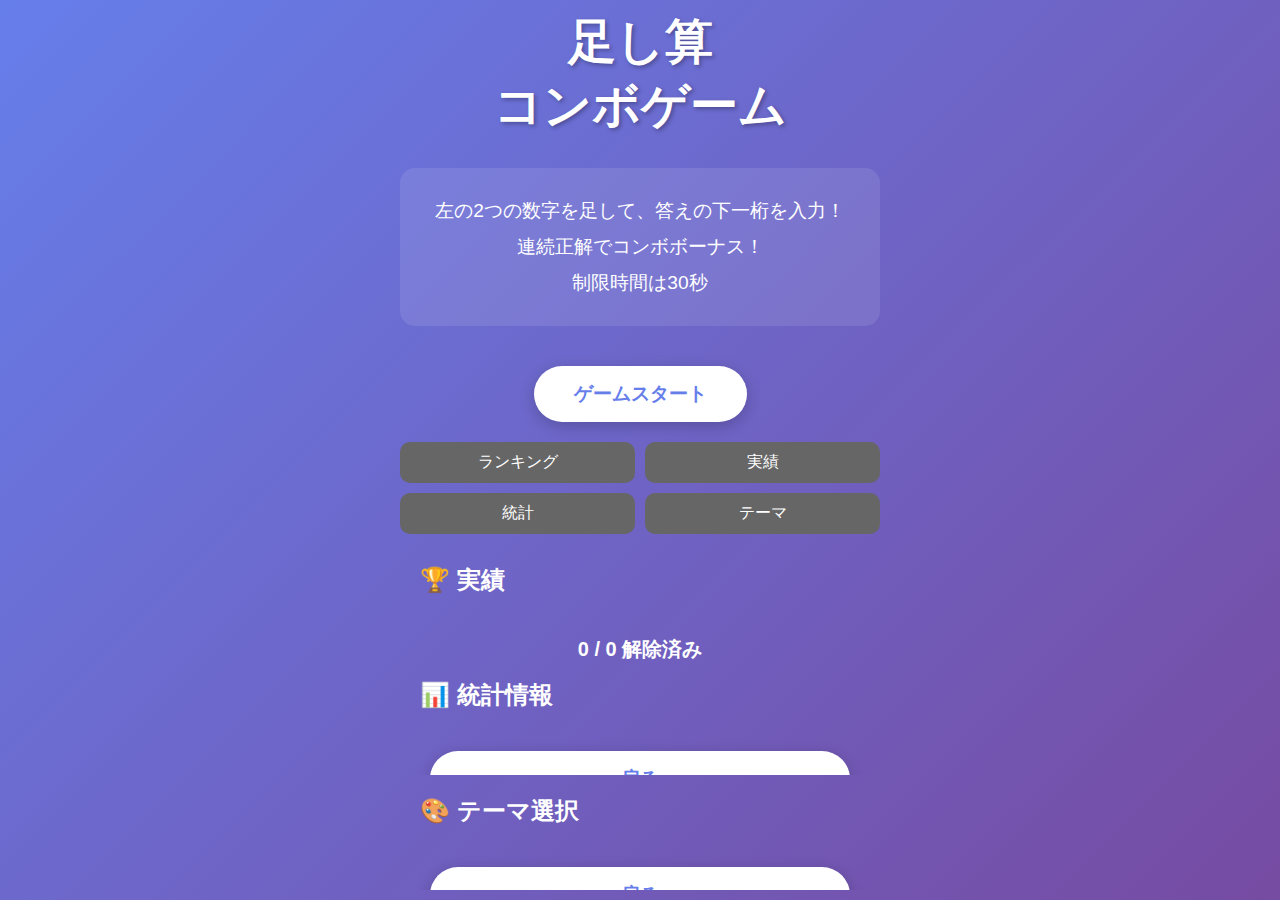
<file: index.html>
<!DOCTYPE html>
<html lang="ja">
<head>
    <meta charset="UTF-8">
    <meta name="viewport" content="width=device-width, initial-scale=1.0">
    <title>足し算コンボゲーム</title>
    <link rel="stylesheet" href="css/style.css">
    <link rel="stylesheet" href="css/animations.css">
    <link rel="stylesheet" href="css/features.css">
</head>
<body>
    <div id="game-container">
        <!-- ゲーム画面 -->
        <div id="game-screen" class="screen active">
            <!-- ステータスバー -->
            <div id="status-bar">
                <div id="score-display">
                    <span class="label">スコア</span>
                    <span id="score">0</span>
                </div>
                <div id="timer-display">
                    <span class="label">残り時間</span>
                    <span id="time">30</span>
                    <div id="timer-bar">
                        <div id="timer-fill"></div>
                    </div>
                </div>
                <div id="combo-display">
                    <span class="label">コンボ</span>
                    <span id="combo">0</span>
                    <div id="combo-timer">
                        <div id="combo-fill"></div>
                    </div>
                </div>
            </div>
            
            <!-- 最大コンボ表示 -->
            <div id="max-combo-display">
                <span class="label">最大コンボ</span>
                <span id="max-combo-value">0</span>
            </div>

            <!-- 数字表示エリア -->
            <div id="numbers-container">
                <div class="number-slot" id="num1">
                    <span class="number">0</span>
                </div>
                <div class="operator">+</div>
                <div class="number-slot" id="num2">
                    <span class="number">0</span>
                </div>
                <div class="equals">=</div>
                <div class="answer-container">
                    <span class="tens-digit" id="tens-digit"></span>
                    <div class="number-slot answer" id="answer">
                        <span class="number">?</span>
                    </div>
                </div>
            </div>

            <!-- 残りの数字プレビュー -->
            <div id="preview-numbers">
                <div class="preview-number" id="preview1">
                    <span class="number">0</span>
                </div>
                <div class="preview-number" id="preview2">
                    <span class="number">0</span>
                </div>
            </div>

            <!-- テンキー -->
            <div id="numpad">
                <button class="numpad-btn" data-value="7">7</button>
                <button class="numpad-btn" data-value="8">8</button>
                <button class="numpad-btn" data-value="9">9</button>
                <button class="numpad-btn" data-value="4">4</button>
                <button class="numpad-btn" data-value="5">5</button>
                <button class="numpad-btn" data-value="6">6</button>
                <button class="numpad-btn" data-value="1">1</button>
                <button class="numpad-btn" data-value="2">2</button>
                <button class="numpad-btn" data-value="3">3</button>
                <button class="numpad-btn zero" data-value="0">0</button>
            </div>

            <!-- エフェクトレイヤー -->
            <div id="effect-layer"></div>
        </div>

        <!-- スタート画面 -->
        <div id="start-screen" class="screen">
            <h1>足し算<br>コンボゲーム</h1>
            <div class="game-description">
                <p>左の2つの数字を足して、答えの下一桁を入力！</p>
                <p>連続正解でコンボボーナス！</p>
                <p>制限時間は30秒</p>
            </div>
            <button id="start-btn" class="main-btn">ゲームスタート</button>
            <div class="button-row">
                <button id="ranking-btn" class="secondary-btn">ランキング</button>
                <button id="achievements-btn" class="secondary-btn">実績</button>
            </div>
            <div class="button-row">
                <button id="stats-btn" class="secondary-btn">統計</button>
                <button id="theme-btn" class="secondary-btn">テーマ</button>
            </div>
            <div id="daily-challenge-preview"></div>
        </div>

        <!-- ゲーム終了画面 -->
        <div id="end-screen" class="screen">
            <h2>ゲーム終了！</h2>
            <div id="final-score-display">
                <p class="score-label">最終スコア</p>
                <p id="final-score" class="score-value">0</p>
            </div>
            <div id="score-details">
                <p>最大コンボ: <span id="max-combo">0</span></p>
                <p>正解数: <span id="correct-count">0</span></p>
            </div>
            <div id="name-input-container" style="display: none;">
                <p>ランキングに登録！</p>
                <input type="text" id="player-name" placeholder="名前を入力" maxlength="10">
                <button id="submit-score-btn" class="main-btn">登録</button>
            </div>
            <button id="retry-btn" class="main-btn">もう一度</button>
            <button id="back-to-start-btn" class="main-btn">スタート画面へ</button>
        </div>

        <!-- ランキング画面 -->
        <div id="ranking-screen" class="screen">
            <h2>ランキング</h2>
            <div id="ranking-tabs">
                <button class="tab-btn active" data-tab="local">ローカル</button>
                <button class="tab-btn" data-tab="online">オンライン</button>
            </div>
            <div id="ranking-list">
                <div class="ranking-entry">
                    <span class="rank">1</span>
                    <span class="name">---</span>
                    <span class="score">0</span>
                </div>
            </div>
            <button id="back-from-ranking-btn" class="main-btn">戻る</button>
        </div>
        
        <!-- 実績画面 -->
        <div id="achievements-screen" class="screen">
            <h2>🏆 実績</h2>
            <div id="achievement-progress">
                <span id="achievement-count">0</span> / <span id="achievement-total">0</span> 解除済み
            </div>
            <div id="achievements-list"></div>
            <button id="back-from-achievements-btn" class="main-btn">戻る</button>
        </div>
        
        <!-- 統計画面 -->
        <div id="statistics-screen" class="screen">
            <h2>📊 統計情報</h2>
            <div id="statistics-content"></div>
            <button id="back-from-stats-btn" class="main-btn">戻る</button>
        </div>
        
        <!-- テーマ選択画面 -->
        <div id="theme-screen" class="screen">
            <h2>🎨 テーマ選択</h2>
            <div id="theme-content"></div>
            <button id="back-from-theme-btn" class="main-btn">戻る</button>
        </div>
    </div>

    <script src="js/game.js"></script>
    <script src="js/ui.js"></script>
    <script src="js/config.js"></script>
    <script src="js/combo.js"></script>
    <script src="js/ranking.js"></script>
    <script src="js/sound.js"></script>
    <script src="js/daily-challenge.js"></script>
    <script src="js/achievements.js"></script>
    <script src="js/themes.js"></script>
    <script src="js/statistics.js"></script>
</body>
</html>
</file>
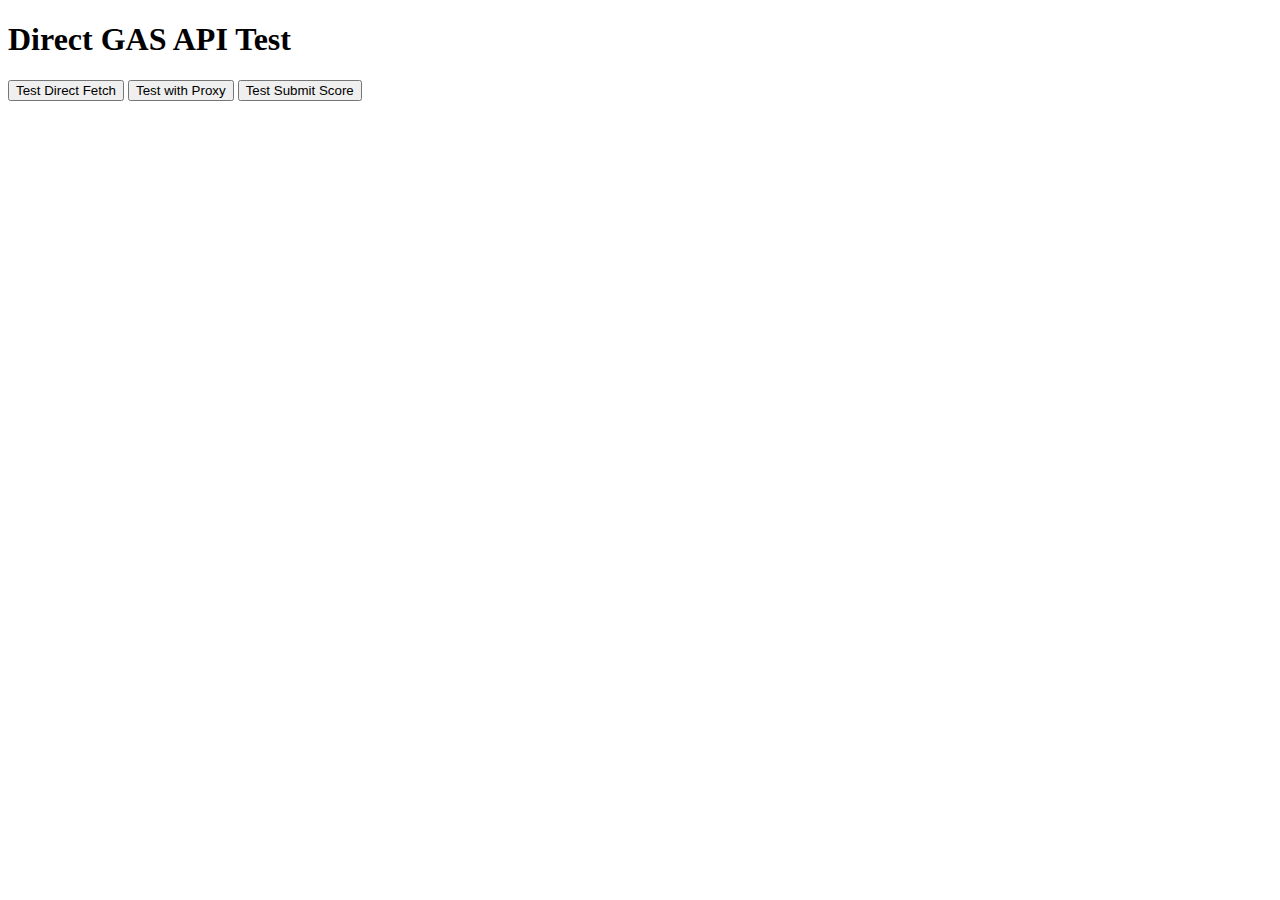
<file: test_direct.html>
<!DOCTYPE html>
<html>
<head>
    <title>Direct GAS Test</title>
    <meta charset="UTF-8">
</head>
<body>
    <h1>Direct GAS API Test</h1>
    <button onclick="testDirect()">Test Direct Fetch</button>
    <button onclick="testProxy()">Test with Proxy</button>
    <button onclick="testSubmit()">Test Submit Score</button>
    <div id="result"></div>
    
    <script>
        const GAS_URL = 'https://script.google.com/macros/s/AKfycbwZEsWe5g0QOb_KDe7KPJ-rxluzjyWE6hbCgjtyLjIlFvWGajYvU4df5DHrYnMmGVAj/exec';
        
        async function testDirect() {
            const resultDiv = document.getElementById('result');
            resultDiv.innerHTML = '<h3>Testing Direct Fetch...</h3>';
            
            try {
                const response = await fetch(GAS_URL + '?action=getRankings');
                const data = await response.json();
                console.log('Direct fetch success:', data);
                resultDiv.innerHTML = '<h3 style="color:green">Success!</h3><pre>' + JSON.stringify(data, null, 2) + '</pre>';
            } catch (error) {
                console.error('Direct fetch error:', error);
                resultDiv.innerHTML = '<h3 style="color:red">Error!</h3><pre>' + error.toString() + '</pre>';
            }
        }
        
        async function testProxy() {
            const resultDiv = document.getElementById('result');
            resultDiv.innerHTML = '<h3>Testing with Proxy...</h3>';
            
            const proxies = [
                'https://api.allorigins.win/raw?url=',
                'https://corsproxy.io/?'
            ];
            
            for (const proxy of proxies) {
                try {
                    resultDiv.innerHTML += '<p>Trying proxy: ' + proxy + '</p>';
                    const proxyUrl = proxy + encodeURIComponent(GAS_URL + '?action=getRankings');
                    const response = await fetch(proxyUrl);
                    const data = await response.json();
                    console.log('Proxy success with', proxy, ':', data);
                    resultDiv.innerHTML += '<h3 style="color:green">Success with ' + proxy + '!</h3><pre>' + JSON.stringify(data, null, 2) + '</pre>';
                    return;
                } catch (error) {
                    console.error('Proxy error with', proxy, ':', error);
                    resultDiv.innerHTML += '<p style="color:red">Failed with ' + proxy + ': ' + error.toString() + '</p>';
                }
            }
        }
        
        async function testSubmit() {
            const resultDiv = document.getElementById('result');
            resultDiv.innerHTML = '<h3>Testing Submit...</h3>';
            
            const params = new URLSearchParams({
                action: 'addScore',
                name: 'テスト太郎',
                score: 123,
                combo: 5,
                inputMethod: 'keyboard'
            });
            
            try {
                const proxy = 'https://api.allorigins.win/raw?url=';
                const proxyUrl = proxy + encodeURIComponent(GAS_URL + '?' + params.toString());
                const response = await fetch(proxyUrl);
                const data = await response.json();
                console.log('Submit success:', data);
                resultDiv.innerHTML = '<h3 style="color:green">Submit Success!</h3><pre>' + JSON.stringify(data, null, 2) + '</pre>';
            } catch (error) {
                console.error('Submit error:', error);
                resultDiv.innerHTML = '<h3 style="color:red">Submit Error!</h3><pre>' + error.toString() + '</pre>';
            }
        }
        
        // 自動実行
        window.onload = function() {
            console.log('Current URL:', window.location.href);
            console.log('Hostname:', window.location.hostname);
            console.log('Protocol:', window.location.protocol);
        };
    </script>
</body>
</html>
</file>
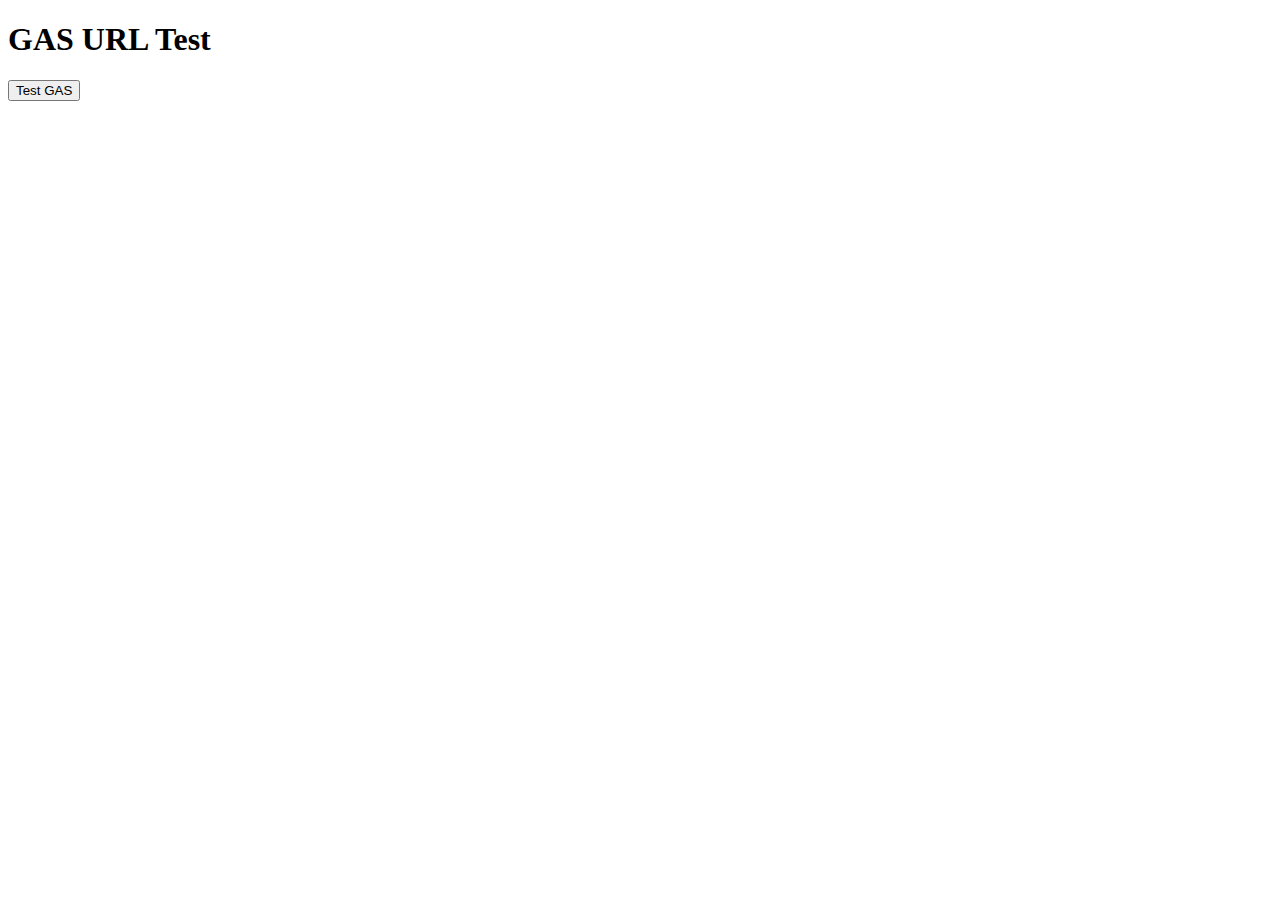
<file: test_gas.html>
<!DOCTYPE html>
<html>
<head>
    <title>GAS Test</title>
</head>
<body>
    <h1>GAS URL Test</h1>
    <button onclick="testGAS()">Test GAS</button>
    <div id="result"></div>
    
    <script>
        const GAS_URL = 'https://script.google.com/macros/s/AKfycbwZEsWe5g0QOb_KDe7KPJ-rxluzjyWE6hbCgjtyLjIlFvWGajYvU4df5DHrYnMmGVAj/exec';
        
        function testGAS() {
            const resultDiv = document.getElementById('result');
            resultDiv.innerHTML = 'Testing...';
            
            // テスト1: 直接fetchを試す
            fetch(GAS_URL + '?action=getRankings')
                .then(response => response.text())
                .then(text => {
                    console.log('Fetch response:', text);
                    resultDiv.innerHTML += '<br>Fetch: ' + text.substring(0, 100) + '...';
                })
                .catch(error => {
                    console.error('Fetch error:', error);
                    resultDiv.innerHTML += '<br>Fetch error: ' + error;
                });
            
            // テスト2: JSONPを試す
            const callbackName = 'testCallback';
            window[callbackName] = function(data) {
                console.log('JSONP response:', data);
                resultDiv.innerHTML += '<br>JSONP: ' + JSON.stringify(data);
                delete window[callbackName];
            };
            
            const script = document.createElement('script');
            script.src = GAS_URL + '?action=getRankings&callback=' + callbackName;
            script.onerror = function() {
                resultDiv.innerHTML += '<br>JSONP error: Script failed to load';
            };
            document.body.appendChild(script);
        }
    </script>
</body>
</html>
</file>
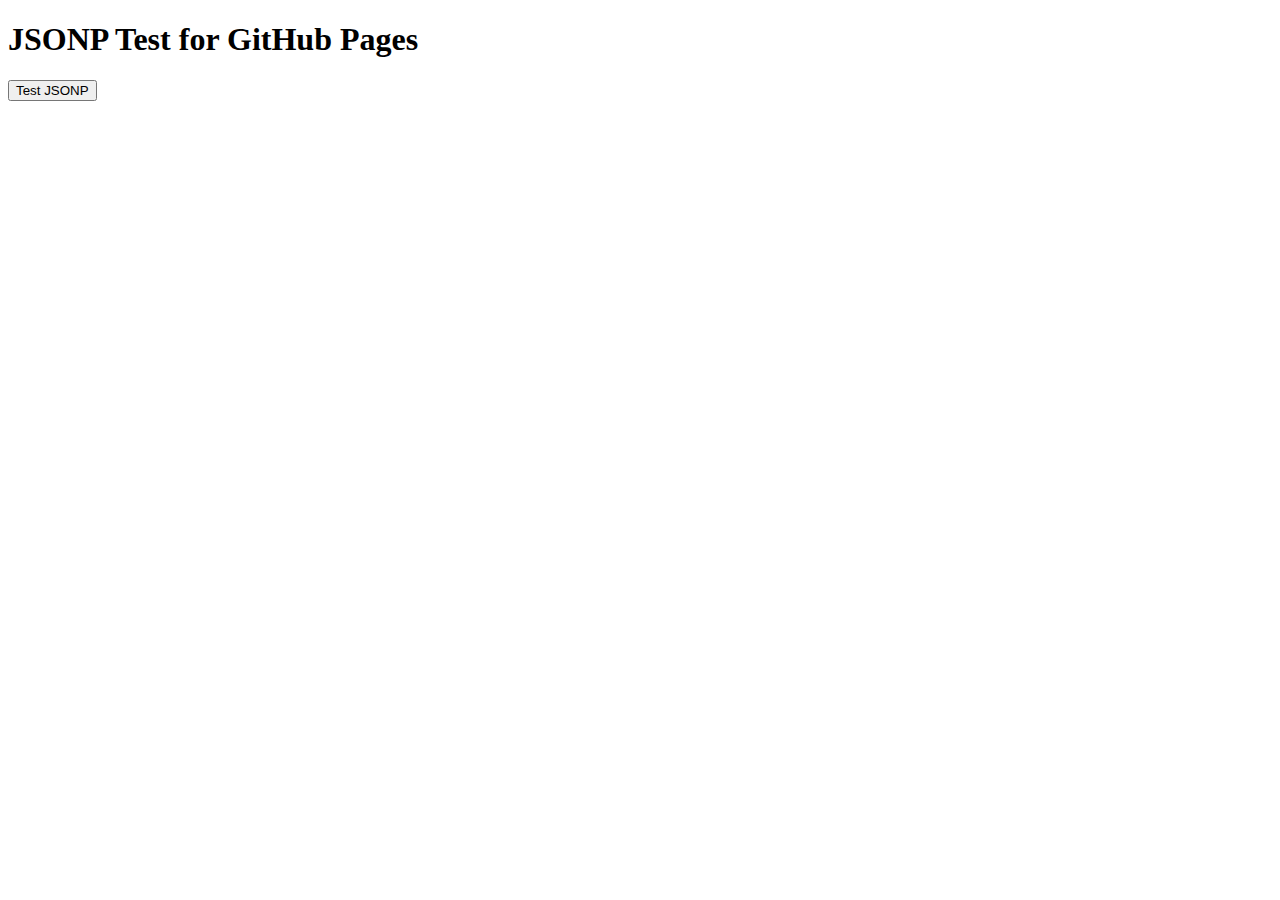
<file: test_jsonp.html>
<!DOCTYPE html>
<html>
<head>
    <title>JSONP Test</title>
</head>
<body>
    <h1>JSONP Test for GitHub Pages</h1>
    <button onclick="testJSONP()">Test JSONP</button>
    <div id="result"></div>
    
    <script>
        function testJSONP() {
            const resultDiv = document.getElementById('result');
            resultDiv.innerHTML = 'Testing JSONP...';
            
            // JSONPテスト
            const callbackName = 'testCallback_' + Date.now();
            
            window[callbackName] = function(data) {
                console.log('JSONP Success:', data);
                resultDiv.innerHTML = '<h3>Success!</h3><pre>' + JSON.stringify(data, null, 2) + '</pre>';
                delete window[callbackName];
                document.getElementById('testScript').remove();
            };
            
            const script = document.createElement('script');
            script.id = 'testScript';
            script.src = 'https://script.google.com/macros/s/AKfycbwZEsWe5g0QOb_KDe7KPJ-rxluzjyWE6hbCgjtyLjIlFvWGajYvU4df5DHrYnMmGVAj/exec?action=getRankings&callback=' + callbackName;
            
            script.onerror = function(e) {
                console.error('JSONP Error:', e);
                resultDiv.innerHTML = '<h3 style="color:red">Error!</h3>Script failed to load. Check console for details.';
                delete window[callbackName];
            };
            
            // タイムアウト設定
            setTimeout(function() {
                if (window[callbackName]) {
                    resultDiv.innerHTML = '<h3 style="color:orange">Timeout!</h3>Request timed out after 10 seconds.';
                    delete window[callbackName];
                    document.getElementById('testScript')?.remove();
                }
            }, 10000);
            
            document.body.appendChild(script);
        }
        
        // 自動実行
        window.onload = function() {
            console.log('Current URL:', window.location.href);
            console.log('Hostname:', window.location.hostname);
        };
    </script>
</body>
</html>
</file>
<file: css/style.css>
* {
    margin: 0;
    padding: 0;
    box-sizing: border-box;
}

body {
    font-family: 'Arial', sans-serif;
    background: linear-gradient(135deg, #667eea 0%, #764ba2 100%);
    color: white;
    min-height: 100vh;
    display: flex;
    justify-content: center;
    align-items: center;
    overflow: hidden;
    padding: 0;
    margin: 0;
}

#game-container {
    width: 100%;
    max-width: 500px;
    padding: 10px;
    position: relative;
    height: 100vh;
    display: flex;
    flex-direction: column;
    justify-content: center;
}

.screen {
    display: none;
    animation: fadeIn 0.3s ease;
}

.screen.active {
    display: block;
}

/* スタート画面 */
#start-screen {
    text-align: center;
}

#start-screen h1 {
    font-size: 3em;
    margin-bottom: 30px;
    text-shadow: 2px 2px 4px rgba(0,0,0,0.3);
}

.game-description {
    background: rgba(255,255,255,0.1);
    padding: 20px;
    border-radius: 15px;
    margin-bottom: 30px;
}

.game-description p {
    margin: 10px 0;
    font-size: 1.2em;
}

.main-btn {
    background: white;
    color: #667eea;
    border: none;
    padding: 15px 40px;
    font-size: 1.2em;
    font-weight: bold;
    border-radius: 30px;
    cursor: pointer;
    margin: 10px;
    transition: all 0.3s ease;
    box-shadow: 0 4px 15px rgba(0,0,0,0.2);
}

.main-btn:hover {
    transform: translateY(-2px);
    box-shadow: 0 6px 20px rgba(0,0,0,0.3);
}

/* ゲーム画面 */
#status-bar {
    display: flex;
    justify-content: space-between;
    margin-bottom: 20px;
}

#max-combo-display {
    text-align: center;
    margin-bottom: 20px;
    background: rgba(255,255,255,0.1);
    padding: 10px;
    border-radius: 10px;
    display: inline-block;
    margin: 0 auto 20px;
    left: 50%;
    position: relative;
    transform: translateX(-50%);
}

#max-combo-display .label {
    font-size: 0.9em;
    opacity: 0.8;
    margin-right: 10px;
}

#max-combo-value {
    font-size: 1.5em;
    font-weight: bold;
    color: #fbbf24;
}

#status-bar > div {
    background: rgba(255,255,255,0.2);
    padding: 15px;
    border-radius: 15px;
    flex: 1;
    margin: 0 5px;
    text-align: center;
}

.label {
    display: block;
    font-size: 0.9em;
    opacity: 0.8;
    margin-bottom: 5px;
}

#score, #time, #combo {
    font-size: 2em;
    font-weight: bold;
}

#timer-bar, #combo-timer {
    width: 100%;
    height: 8px;
    background: rgba(0,0,0,0.3);
    border-radius: 4px;
    margin-top: 10px;
    overflow: hidden;
}

#timer-fill {
    height: 100%;
    background: #4ade80;
    width: 100%;
    transition: width 1s linear;
}

#combo-fill {
    height: 100%;
    background: #fbbf24;
    width: 100%;
    transition: width 0.7s linear;
}

/* 数字表示エリア */
#numbers-container {
    display: flex;
    justify-content: center;
    align-items: center;
    margin: 40px 0;
    font-size: 3em;
}

.number-slot {
    width: 80px;
    height: 80px;
    background: rgba(255,255,255,0.2);
    border-radius: 15px;
    display: flex;
    justify-content: center;
    align-items: center;
    margin: 0 10px;
    position: relative;
    overflow: visible;
}

.number-slot .number {
    font-weight: bold;
    z-index: 1;
    position: relative;
}

.operator, .equals {
    margin: 0 10px;
    font-weight: bold;
}

.answer-container {
    display: inline-flex;
    align-items: center;
    position: relative;
}

.tens-digit {
    font-size: inherit;
    font-weight: bold;
    width: 30px;
    text-align: right;
    margin-right: 5px;
    opacity: 0.8;
    display: inline-block;
}

.answer {
    background: rgba(255,255,255,0.3);
    border: 2px solid rgba(255,255,255,0.5);
}

/* プレビュー数字 */
#preview-numbers {
    display: flex;
    justify-content: center;
    margin-bottom: 30px;
    opacity: 0.6;
}

.preview-number {
    width: 50px;
    height: 50px;
    background: rgba(255,255,255,0.1);
    border-radius: 10px;
    display: flex;
    justify-content: center;
    align-items: center;
    margin: 0 5px;
    font-size: 1.5em;
}

/* テンキー */
#numpad {
    display: grid;
    grid-template-columns: repeat(3, 1fr);
    gap: 15px;
    max-width: 300px;
    margin: 0 auto;
}

.numpad-btn {
    background: rgba(255,255,255,0.2);
    border: 2px solid rgba(255,255,255,0.3);
    color: white;
    font-size: 2em;
    font-weight: bold;
    padding: 20px;
    border-radius: 15px;
    cursor: pointer;
    transition: all 0.2s ease;
}

.numpad-btn:hover {
    background: rgba(255,255,255,0.3);
    transform: scale(1.05);
}

.numpad-btn:active {
    transform: scale(0.95);
}

.numpad-btn.zero {
    grid-column: span 3;
}

/* エフェクトレイヤー */
#effect-layer {
    position: absolute;
    top: 0;
    left: 0;
    width: 100%;
    height: 100%;
    pointer-events: none;
    z-index: 100;
}

/* 終了画面 */
#end-screen {
    text-align: center;
}

#final-score-display {
    margin: 30px 0;
}

.score-label {
    font-size: 1.5em;
    opacity: 0.8;
}

.score-value {
    font-size: 4em;
    font-weight: bold;
    margin-top: 10px;
}

#score-details {
    background: rgba(255,255,255,0.1);
    padding: 20px;
    border-radius: 15px;
    margin: 20px 0;
}

#name-input-container {
    margin: 30px 0;
}

#player-name {
    padding: 10px 20px;
    font-size: 1.2em;
    border-radius: 10px;
    border: none;
    margin: 10px;
}

/* ランキング画面 */
#ranking-tabs {
    display: flex;
    justify-content: center;
    margin: 20px 0;
}

.tab-btn {
    background: rgba(255,255,255,0.1);
    border: none;
    color: white;
    padding: 10px 30px;
    margin: 0 5px;
    border-radius: 20px;
    cursor: pointer;
    transition: all 0.3s ease;
}

.tab-btn.active {
    background: rgba(255,255,255,0.3);
}

#ranking-list {
    background: rgba(255,255,255,0.1);
    padding: 20px;
    border-radius: 15px;
    margin: 20px 0;
    max-height: 400px;
    overflow-y: auto;
}

.ranking-entry {
    display: flex;
    justify-content: space-between;
    padding: 10px;
    margin: 5px 0;
    background: rgba(255,255,255,0.1);
    border-radius: 10px;
}

.rank {
    font-weight: bold;
    width: 50px;
}

.name {
    flex: 1;
    text-align: left;
    padding: 0 20px;
    word-break: keep-all;
    white-space: nowrap;
    overflow: hidden;
    text-overflow: ellipsis;
}

.score {
    font-weight: bold;
    width: 100px;
    text-align: right;
}

/* レスポンシブ対応 */
@media (max-width: 600px) {
    #game-container {
        padding: 5px;
        height: 100vh;
        max-height: 100vh;
    }
    
    #game-screen {
        display: flex;
        flex-direction: column;
        height: 100%;
        max-height: 100vh;
        overflow: hidden;
    }
    
    #status-bar {
        margin-bottom: 15px;
    }
    
    #numbers-container {
        font-size: 2em;
        margin: 20px 0;
    }
    
    #preview-numbers {
        margin-bottom: 15px;
    }
    
    .number-slot {
        width: 60px;
        height: 60px;
        margin: 0 5px;
    }
    
    .tens-digit {
        font-size: inherit;
        width: 25px;
    }
    
    #numpad {
        flex-shrink: 0;
        margin-bottom: 10px;
    }
    
    .numpad-btn {
        padding: 15px;
        font-size: 1.5em;
    }
    
    #start-screen h1 {
        font-size: 2.5em;
        margin-bottom: 20px;
    }
}
</file>
<file: css/animations.css>
@keyframes fadeIn {
    from {
        opacity: 0;
        transform: translateY(20px);
    }
    to {
        opacity: 1;
        transform: translateY(0);
    }
}

@keyframes slideLeft {
    from {
        transform: translateX(0);
        opacity: 1;
    }
    to {
        transform: translateX(-100px);
        opacity: 0;
    }
}

@keyframes slideFromRight {
    from {
        transform: translateX(100px);
        opacity: 0;
    }
    to {
        transform: translateX(0);
        opacity: 1;
    }
}

@keyframes correctPulse {
    0% {
        transform: scale(1);
        background: rgba(255,255,255,0.2);
    }
    50% {
        transform: scale(1.2);
        background: rgba(76, 217, 100, 0.5);
        box-shadow: 0 0 30px rgba(76, 217, 100, 0.8);
    }
    100% {
        transform: scale(1);
        background: rgba(255,255,255,0.2);
    }
}

@keyframes incorrectShake {
    0%, 100% {
        transform: translateX(0);
        background: rgba(255,255,255,0.2);
    }
    10%, 30%, 50%, 70%, 90% {
        transform: translateX(-5px);
        background: rgba(239, 68, 68, 0.5);
    }
    20%, 40%, 60%, 80% {
        transform: translateX(5px);
        background: rgba(239, 68, 68, 0.5);
    }
}

@keyframes comboGlow {
    0% {
        box-shadow: 0 0 5px rgba(251, 191, 36, 0.5);
    }
    50% {
        box-shadow: 0 0 20px rgba(251, 191, 36, 0.8),
                    0 0 40px rgba(251, 191, 36, 0.6);
    }
    100% {
        box-shadow: 0 0 5px rgba(251, 191, 36, 0.5);
    }
}

@keyframes numberPop {
    0% {
        transform: scale(0);
        opacity: 0;
    }
    50% {
        transform: scale(1.2);
    }
    100% {
        transform: scale(1);
        opacity: 1;
    }
}

@keyframes particleFly {
    0% {
        transform: translate(0, 0) scale(1);
        opacity: 1;
    }
    100% {
        transform: translate(var(--x), var(--y)) scale(0);
        opacity: 0;
    }
}

@keyframes timeWarning {
    0%, 100% {
        transform: scale(1);
        filter: brightness(1);
    }
    50% {
        transform: scale(1.05);
        filter: brightness(1.2);
    }
}

@keyframes timeCritical {
    0%, 100% {
        transform: scale(1);
        background: rgba(239, 68, 68, 0.3);
    }
    50% {
        transform: scale(1.1);
        background: rgba(239, 68, 68, 0.5);
    }
}

/* エフェクトクラス */
.slide-out {
    animation: slideLeft 0.3s ease-out forwards;
}

.slide-in {
    animation: slideFromRight 0.3s ease-out;
}

.becoming-active {
    background: rgba(255,255,255,0.25) !important;
    box-shadow: 0 0 10px rgba(255,255,255,0.3);
}

/* 新しいシンプルなアニメーション */
.slide-left-out {
    animation: simpleSlideLeftOut 0.5s ease-out forwards;
}

@keyframes simpleSlideLeftOut {
    to {
        transform: translateX(-100px);
        opacity: 0;
    }
}

.slide-left {
    animation: simpleSlideLeft 0.5s ease-out forwards;
}

@keyframes simpleSlideLeft {
    to {
        transform: translateX(-100px);
    }
}

.number-slot.slide-left-to-num1 {
    animation: slideLeftToNum1 0.5s ease-out forwards;
    z-index: 10;
    position: relative;
}

@keyframes slideLeftToNum1 {
    0% {
        transform: translateX(0);
        opacity: 1;
    }
    99% {
        transform: translateX(calc(-100% - 60px));
        opacity: 1;
    }
    100% {
        transform: translateX(calc(-100% - 60px));
        opacity: 0;
    }
}

.slide-up-and-scale {
    animation: slideUpAndScale 0.5s ease-out forwards;
    transform-origin: left center;
}

@keyframes slideUpAndScale {
    from {
        transform: translateY(0) scale(1);
        background: rgba(255,255,255,0.1);
    }
    to {
        transform: translateY(-120px) scale(1.6);
        background: rgba(255,255,255,0.2);
        box-shadow: 0 0 20px rgba(255,255,255,0.4);
    }
}

.slide-left-preview {
    animation: simpleSlideLeftPreview 0.5s ease-out forwards;
}

@keyframes simpleSlideLeftPreview {
    to {
        transform: translateX(-60px);
    }
}

.fade-in {
    animation: simpleFadeIn 0.3s ease-out;
}

@keyframes simpleFadeIn {
    from {
        opacity: 0;
        transform: scale(0.8);
    }
    to {
        opacity: 1;
        transform: scale(1);
    }
}

/* 新しいスライドアニメーション */
.slide-out-left {
    animation: slideOutLeft 0.4s ease-out forwards;
}

@keyframes slideOutLeft {
    0% {
        transform: translateX(0) scale(1);
        opacity: 1;
    }
    100% {
        transform: translateX(-150px) scale(0.5);
        opacity: 0;
    }
}

/* ゆるやかなスライドアウト */
@keyframes gentleSlideOut {
    0% {
        transform: translateX(0);
        opacity: 1;
    }
    100% {
        transform: translateX(-100px);
        opacity: 0;
    }
}

.slide-to-left {
    animation: slideToLeft 0.4s ease-out forwards;
}

@keyframes slideToLeft {
    0% {
        transform: translateX(0);
    }
    100% {
        transform: translateX(-90px);
    }
}

.preview-to-active {
    animation: previewToActive 0.4s ease-out forwards;
}

@keyframes previewToActive {
    0% {
        transform: translateX(0) scale(1);
        background: rgba(255,255,255,0.1);
        width: 50px;
        height: 50px;
        font-size: 1.5em;
        border-radius: 10px;
    }
    50% {
        background: rgba(255,255,255,0.2);
    }
    100% {
        transform: translateX(-90px) scale(1.6);
        background: rgba(255,255,255,0.2);
        width: 80px;
        height: 80px;
        font-size: 3em;
        border-radius: 15px;
        box-shadow: 0 0 20px rgba(255,255,255,0.4);
    }
}

/* スライド時のキラキラエフェクト */
@keyframes sparkle {
    0% {
        transform: translate(-50%, -50%) scale(0) rotate(0deg);
        opacity: 1;
    }
    100% {
        transform: translate(-50%, -50%) scale(1.5) rotate(180deg);
        opacity: 0;
    }
}

.sparkle {
    position: absolute;
    width: 20px;
    height: 20px;
    pointer-events: none;
}

.sparkle::before,
.sparkle::after {
    content: '';
    position: absolute;
    top: 50%;
    left: 50%;
    width: 100%;
    height: 2px;
    background: linear-gradient(90deg, transparent, #fbbf24, transparent);
    animation: sparkle 0.6s ease-out forwards;
}

.sparkle::after {
    transform: rotate(90deg);
}

.correct-effect {
    animation: correctPulse 0.5s ease;
}

.incorrect-effect {
    animation: incorrectShake 0.5s ease;
}

.combo-active {
    animation: comboGlow 1s ease infinite;
}

.number-appear {
    animation: numberPop 0.3s ease;
}

.time-warning {
    animation: timeWarning 1s ease infinite;
}

.time-critical {
    animation: timeCritical 0.5s ease infinite;
}

/* パーティクルエフェクト */
.particle {
    position: absolute;
    width: 10px;
    height: 10px;
    background: #4ade80;
    border-radius: 50%;
    pointer-events: none;
    animation: particleFly 1s ease-out forwards;
}

.particle.error {
    background: #ef4444;
}

/* スコアポップアップ */
.score-popup {
    position: absolute;
    font-size: 2em;
    font-weight: bold;
    color: #4ade80;
    text-shadow: 2px 2px 4px rgba(0,0,0,0.5);
    animation: scoreFloat 1s ease-out forwards;
    pointer-events: none;
}

@keyframes scoreFloat {
    0% {
        transform: translateY(0) scale(0.5);
        opacity: 0;
    }
    50% {
        transform: translateY(-30px) scale(1.2);
        opacity: 1;
    }
    100% {
        transform: translateY(-60px) scale(1);
        opacity: 0;
    }
}

.score-popup.negative {
    color: #ef4444;
}

/* コンボエフェクト */
.combo-burst {
    position: absolute;
    width: 100%;
    height: 100%;
    top: 0;
    left: 0;
    border-radius: 50%;
    border: 3px solid #fbbf24;
    animation: comboBurst 0.6s ease-out forwards;
    pointer-events: none;
}

@keyframes comboBurst {
    0% {
        transform: scale(0);
        opacity: 1;
    }
    100% {
        transform: scale(2);
        opacity: 0;
    }
}

/* ボタンプレスエフェクト */
.numpad-btn.pressed {
    animation: buttonPress 0.2s ease;
}

@keyframes buttonPress {
    0%, 100% {
        transform: scale(1);
    }
    50% {
        transform: scale(0.9);
        background: rgba(255,255,255,0.4);
    }
}
</file>
<file: css/features.css>
/* CSS変数（テーマ対応） */
:root {
    --primary-color: #4CAF50;
    --secondary-color: #45a049;
    --text-color: #333;
    --card-background: rgba(255, 255, 255, 0.95);
}

/* ダークテーマ調整 */
.dark-theme {
    color: var(--text-color);
}

.dark-theme .screen {
    background: var(--card-background);
    color: var(--text-color);
}

.dark-theme .main-btn,
.dark-theme .secondary-btn {
    background: var(--primary-color);
    color: #fff;
}

.dark-theme .main-btn:hover,
.dark-theme .secondary-btn:hover {
    background: var(--secondary-color);
}

/* ボタン行 */
.button-row {
    display: flex;
    gap: 10px;
    margin: 10px 0;
    justify-content: center;
}

.secondary-btn {
    flex: 1;
    padding: 10px 20px;
    font-size: 16px;
    border: none;
    background-color: #666;
    color: white;
    border-radius: 10px;
    cursor: pointer;
    transition: all 0.3s ease;
}

.secondary-btn:hover {
    background-color: #555;
    transform: translateY(-2px);
}

/* デイリーチャレンジ表示 */
.daily-challenge-display {
    margin: 20px 0;
    padding: 15px;
    background: linear-gradient(135deg, rgba(255,193,7,0.1) 0%, rgba(255,152,0,0.1) 100%);
    border: 2px solid rgba(255,193,7,0.3);
    border-radius: 10px;
}

.daily-challenge-display h3 {
    margin: 0 0 10px 0;
    font-size: 18px;
}

.challenge-name {
    font-weight: bold;
    font-size: 16px;
    margin: 5px 0;
}

.challenge-target {
    font-size: 14px;
    opacity: 0.8;
}

.challenge-progress {
    margin: 10px 0;
}

.progress-bar {
    width: 100%;
    height: 20px;
    background: rgba(0,0,0,0.1);
    border-radius: 10px;
    overflow: hidden;
}

.progress-fill {
    height: 100%;
    background: linear-gradient(90deg, #ffc107 0%, #ff9800 100%);
    transition: width 0.3s ease;
}

.progress-text {
    text-align: center;
    margin: 5px 0;
    font-size: 14px;
}

.challenge-completed {
    color: #4CAF50;
    font-weight: bold;
    text-align: center;
}

/* 実績画面 */
#achievements-screen,
#statistics-screen,
#theme-screen {
    overflow-y: auto;
    padding: 20px;
    height: 100%;
    display: flex;
    flex-direction: column;
}

#achievements-screen h2,
#statistics-screen h2,
#theme-screen h2 {
    flex-shrink: 0;
    margin-bottom: 20px;
}

#achievements-list,
#statistics-content,
#theme-content {
    flex: 1;
    overflow-y: auto;
    margin-bottom: 20px;
}

/* 戻るボタンを下部に固定 */
#back-from-achievements-btn,
#back-from-stats-btn,
#back-from-theme-btn {
    flex-shrink: 0;
    margin-top: auto;
}

#achievement-progress {
    text-align: center;
    font-size: 20px;
    margin: 20px 0;
    font-weight: bold;
}

.achievements-grid {
    display: grid;
    grid-template-columns: repeat(auto-fill, minmax(250px, 1fr));
    gap: 15px;
    margin: 20px 0;
}

.achievement-item {
    display: flex;
    align-items: center;
    padding: 15px;
    background: rgba(255,255,255,0.9);
    border: 2px solid rgba(0,0,0,0.1);
    border-radius: 10px;
    transition: all 0.3s ease;
    color: #333; /* 文字色を暗くする */
}

.achievement-item.unlocked {
    background: linear-gradient(135deg, rgba(76,175,80,0.1) 0%, rgba(139,195,74,0.1) 100%);
    border-color: rgba(76,175,80,0.3);
}

.achievement-item.locked {
    opacity: 0.6;
    filter: grayscale(100%);
}

.achievement-item:hover {
    transform: translateY(-2px);
    box-shadow: 0 5px 15px rgba(0,0,0,0.1);
}

.achievement-icon {
    font-size: 40px;
    margin-right: 15px;
}

.achievement-info h4 {
    margin: 0 0 5px 0;
    font-size: 16px;
}

.achievement-info p {
    margin: 0;
    font-size: 14px;
    opacity: 0.8;
}

.achievement-info small {
    font-size: 12px;
    opacity: 0.6;
}

/* 実績解除通知 */
.achievement-notification {
    position: fixed;
    top: 20px;
    right: 20px;
    z-index: 1000;
    animation: slideInRight 0.5s ease;
}

.achievement-popup {
    background: white;
    border: 3px solid #4CAF50;
    border-radius: 15px;
    padding: 20px;
    box-shadow: 0 10px 30px rgba(0,0,0,0.3);
    min-width: 300px;
    color: #333; /* 文字色を黒に設定 */
}

.achievement-popup h3 {
    margin: 0 0 15px 0;
    color: #4CAF50;
}

.achievement-popup h4 {
    color: #333; /* タイトルの文字色を黒に */
    margin: 0 0 5px 0;
}

.achievement-popup p {
    color: #666; /* 説明文の文字色をグレーに */
    margin: 0;
}

.achievement-content {
    display: flex;
    align-items: center;
}

/* デイリーチャレンジ達成通知も同様に修正 */
.achievement-popup.challenge-complete h3 {
    color: #ff9800; /* オレンジ色 */
}

.achievement-popup.challenge-complete h4 {
    color: #333;
}

.achievement-popup.challenge-complete p {
    color: #666;
}

.achievement-notification.fade-out {
    animation: fadeOut 0.5s ease forwards;
}

@keyframes slideInRight {
    from {
        transform: translateX(100%);
        opacity: 0;
    }
    to {
        transform: translateX(0);
        opacity: 1;
    }
}

@keyframes fadeOut {
    to {
        opacity: 0;
        transform: translateY(-20px);
    }
}

/* テーマ選択画面 */
.theme-grid {
    display: grid;
    grid-template-columns: repeat(auto-fill, minmax(150px, 1fr));
    gap: 15px;
    margin: 20px 0;
}

.theme-option {
    height: 100px;
    border-radius: 10px;
    cursor: pointer;
    position: relative;
    overflow: hidden;
    transition: all 0.3s ease;
    border: 3px solid transparent;
}

.theme-option:hover {
    transform: scale(1.05);
}

.theme-option.active {
    border-color: #fff;
    box-shadow: 0 0 20px rgba(0,0,0,0.3);
}

.theme-preview {
    height: 100%;
    display: flex;
    align-items: center;
    justify-content: center;
}

.theme-name {
    background: rgba(0,0,0,0.5);
    color: white;
    padding: 5px 10px;
    border-radius: 5px;
    font-weight: bold;
}

/* 統計画面 */
.statistics-container {
    padding: 20px;
}

.stats-grid {
    display: grid;
    grid-template-columns: repeat(auto-fit, minmax(200px, 1fr));
    gap: 20px;
    margin: 20px 0;
}

.stat-card {
    background: rgba(255,255,255,0.9);
    padding: 20px;
    border-radius: 10px;
    border: 2px solid rgba(0,0,0,0.1);
    color: #333; /* 暗い色に変更 */
}

.stat-card h4 {
    margin: 0 0 15px 0;
    color: var(--primary-color);
}

.stat-card p {
    margin: 5px 0;
    font-size: 14px;
    color: #666; /* グレーに変更 */
}

.chart-container {
    margin: 30px 0;
    background: rgba(255,255,255,0.9);
    padding: 20px;
    border-radius: 10px;
}

#statsChart {
    width: 100%;
    height: 200px;
}

/* レスポンシブ対応 */
@media (max-width: 600px) {
    .button-row {
        flex-direction: column;
    }
    
    .secondary-btn {
        width: 100%;
    }
    
    .achievements-grid {
        grid-template-columns: 1fr;
    }
    
    .theme-grid {
        grid-template-columns: repeat(2, 1fr);
    }
    
    .stats-grid {
        grid-template-columns: 1fr;
    }
}
</file>
